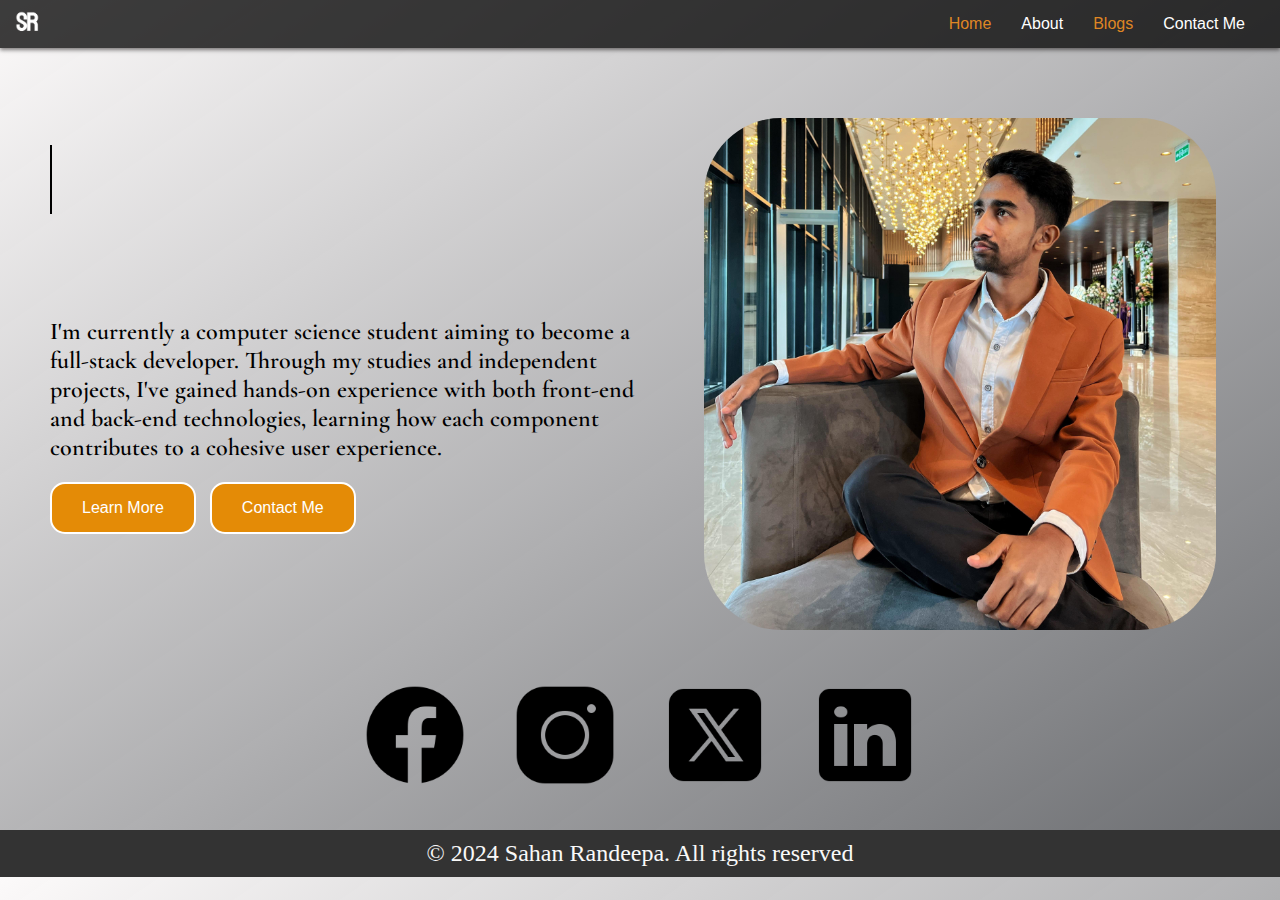
<file: index.html>
<!DOCTYPE html>
<html lang="en">
<head>
    <meta charset="UTF-8">
    <meta name="viewport" content="width=device-width, initial-scale=1.0">
    <title>Sahan Randeepa</title>
    <link rel="stylesheet" type="text/css" href="styles.css">
    <link rel="icon" href="logo.png" type="image/x-icon">
</head>
<body>
    <header>
        <!-- Logo section -->
        <div class="logo">
            <img id="logo" src="logo.png" alt="logo">
        </div>
        <!-- Navigation menu -->
        <nav>
            <a href="index.html">Home</a>
            <a href="about.html">About</a>
            <a href="blogs.html">Blogs</a>
            <a href="contact.html">Contact Me</a>
        </nav>
    </header>

    <main>
        <!-- General section containing introduction and photo -->
        <section class="genaral">
            <section class="intro">
                <h1 class="animate">
                    <span id="anime-text1">Hi There,</span><br>
                    <span id="anime-text2">I'm Sahan Randeepa</span>
                </h1>
                <p>I'm currently a computer science student aiming to become a full-stack developer. 
                    Through my studies and independent projects, I've gained hands-on experience with 
                    both front-end and back-end technologies, learning how each component contributes 
                    to a cohesive user experience. 
                </p>
                <div class="btn-container">
                    <button class="nav-btn" onclick="location.href='about.html'">Learn More</button>
                    <button class="nav-btn" onclick="location.href='contact.html'">Contact Me</button>
                </div>
            </section>
            <!-- Image section -->
            <div class="photo-container">
                <img id="s1" src="sahan.jpg" alt="sahan">
            </div>
        </section>
        <!-- Social media links section -->
        <section class="social-links">
            <a href="https://www.facebook.com/sahanrandeepa.waniganayake?mibextid=LQQJ4d" target="_blank">
                <img src="facebook.png" alt="facebook">
            </a>
                
            <a href="https://www.instagram.com/_sr47_?igsh=MTVhYnM3ZjBwN2pzaA%3D%3D&utm_source=qr" target="_blank">
                <img src="instagram.png" alt="instagram">
            </a>
            <a href="https://x.com" target="_blank">
                <img src="x.png" alt="x">
            </a>
              
            <a href="https://www.linkedin.com/in/sahan-randeepa-140b28264?utm_source=share&utm_campaign=share_via&utm_content=profile&utm_medium=ios_app" target="_blank">
                <img src="linkedin.png" alt="linkedin">
            </a> 
        </section>
    </main>
    <footer>
        <p>&copy; 2024 Sahan Randeepa. All rights reserved</p>
    </footer>
</body>
</html>
</file>
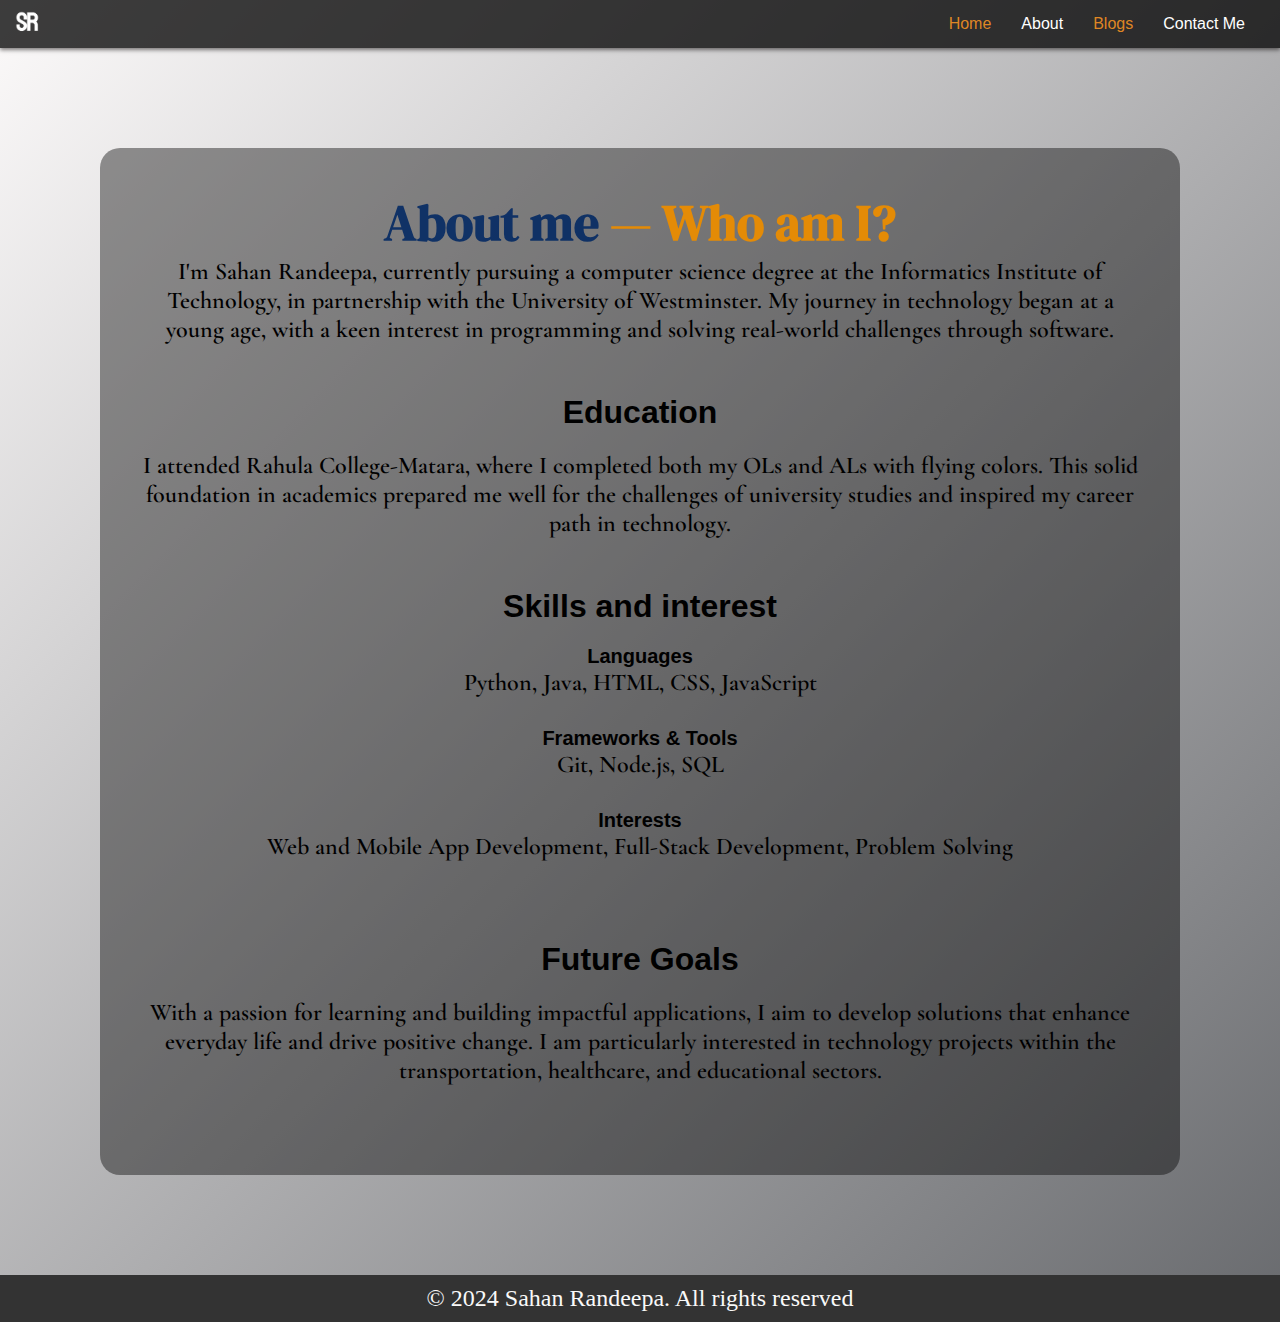
<file: about.html>
<!DOCTYPE html>
<html lang="en">
<head>
    <meta charset="UTF-8">
    <meta name="viewport" content="width=device-width, initial-scale=1.0">
    <title>About me</title>
    <link rel="stylesheet" type="text/css" href="styles.css">
    <link rel="icon" href="logo.png" type="image/x-icon">
</head>
<body >
    <header>
        <div class="logo">
            <img id="logo" src="logo.png" alt="logo">
        </div>
        <nav>
            <a href="index.html">Home</a>
            <a href="about.html">About</a>
            <a href="blogs.html">Blogs</a>
            <a href="contact.html">Contact Me</a>
        </nav>
    </header>
    <main>
        <section class="about">
            <div class="about-text">
                <h1>About me</h1>
                <p>
                    I'm Sahan Randeepa, currently pursuing a computer science degree at the Informatics Institute of Technology, 
                    in partnership with the University of Westminster. My journey in technology began at a young age, with a 
                    keen interest in programming and solving real-world challenges through software.
                </p>
            </div>
            <div class="education-text">
                <h2>Education</h2>
                <p>
                    I attended Rahula College-Matara, where I completed both my OLs and ALs with flying colors. This solid foundation in 
                    academics prepared me well for the challenges of university studies and inspired my career path in technology.
                </p>
            </div>
            <div class="skills-text">
                <h2>Skills and interest</h2>
                
                    <h3>Languages</h3> 
                    <p>Python, Java, HTML, CSS, JavaScript</p>
                    <h3>Frameworks & Tools</h3> 
                    <p>Git, Node.js, SQL</p>
                    <h3>Interests</h3>
                    <p>Web and Mobile App Development, Full-Stack Development, Problem Solving</p>
                
            </div>
            <div class="future-goals">
                <h2>Future Goals</h2>
                <p>
                    With a passion for learning and building impactful applications, I aim to develop solutions that enhance everyday life 
                    and drive positive change. I am particularly interested in technology projects within the transportation, healthcare, 
                    and educational sectors.
                </p>
            </div>
        </section>
    </main>
    <footer>
        <p>&copy; 2024 Sahan Randeepa. All rights reserved</p>
    </footer>
</body>
</html>
</file>
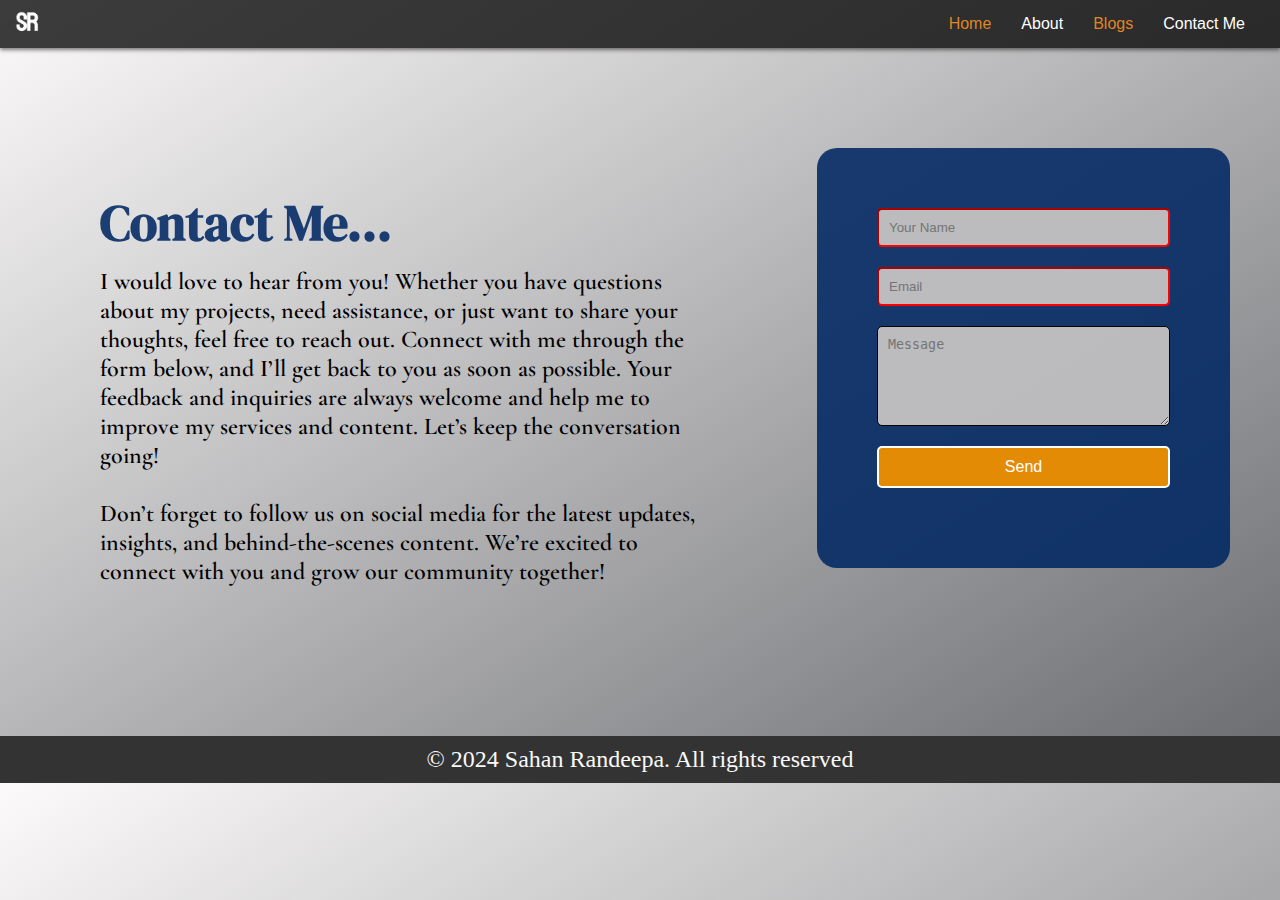
<file: contact.html>
<!DOCTYPE html>
<html lang="en">
<head>
    <meta charset="UTF-8">
    <meta name="viewport" content="width=device-width, initial-scale=1.0">
    <title>Contact Me</title>
    <link rel="stylesheet" type="text/css" href="styles.css">
    <link rel="icon" href="logo.png" type="image/x-icon">
</head>
<body>
    <header>
        <div class="logo">
            <img id="logo" src="logo.png" alt="logo">
        </div>
        <nav>
            <a href="index.html">Home</a>
            <a href="about.html">About</a>
            <a href="blogs.html">Blogs</a>
            <a href="contact.html">Contact Me</a>
        </nav>
    </header>
    <main>
        <section class="contact-container">
            <div class="contact-text">
                <!--Text section-->
                <h1>Contact Me...</h1>
                <p>
                    I would love to hear from you! Whether you have questions about my projects, need assistance, or just want to share your thoughts, feel free to reach out. 
                    Connect with me through the form below, and I’ll get back to you as soon as possible. Your feedback and inquiries are always welcome and help me to improve my services and content. 
                    Let’s keep the conversation going!
                </p>
                <p>
                    <br>
                    Don’t forget to follow us on social media for the latest updates, insights, and behind-the-scenes content. We’re excited to connect with you and grow our community together!
                </p>
            </div>
            <!--form section-->
            <div class="contact-form">
                <form action="https://formspree.io/f/xbljgerg" method="post">
                    
                    
                    <input type="text" id="name" name="name" placeholder="Your Name" required>
                    
                    <input type="email" id="email" name="email" placeholder="Email" required>
                    
                    <textarea id="message" name="message" placeholder="Message" required></textarea>

                    <button class="submit-btn" type="submit">Send</button>

                </form>
            </div>
        
        </section>
    </main>
    <footer>
        <p>&copy; 2024 Sahan Randeepa. All rights reserved</p>
    </footer>

</body>
</html>
</file>
<file: styles.css>
/* Import Fonts */
@import url('https://fonts.googleapis.com/css2?family=Cormorant+Garamond:ital,wght@0,300;0,400;0,500;0,600;0,700;1,300;1,400;1,500;1,600;1,700&display=swap');
@import url('https://fonts.googleapis.com/css2?family=DM+Serif+Display:ital@0;1&display=swap');

/* Global Styles */
*{
    box-sizing: border-box; 
        margin: 0;             
        padding: 0;
         
}

/* Header Styles */
header {
    display: flex;
    padding: 5px;
    margin: 0;
    background-color: #000000c2;
    box-shadow: 0 2px 4px rgba(5, 0, 0, 0.507);
    box-sizing: border-box;
}

/* Body Styles */
body{
    background-image: linear-gradient(to bottom right, rgb(252, 250, 250), rgba(89, 91, 95, 0.904));
    overflow-x: hidden;
}

/* Logo Styles */
#logo{
    max-width:25px ;
    margin-left: 10px;
    margin-top: 2px;    
}

/* Navigation Styles */
nav{
    margin:0;
    padding: 0;
    width: 100%;
    display: flex;
    justify-content: flex-end;
}

nav a {
    font-family: 'Gill Sans', 'Gill Sans MT', Calibri, 'Trebuchet MS', sans-serif;
    margin-right: 30px;
    text-decoration: none;
    padding: 10px 0;  
}

nav a:nth-child(odd) {
    color: #ff9822dc;
}
nav a:nth-child(even) {
    color: #ffffff;
}

/* Text Styles (General & Skills) */
p, .skills-text {
    font-family: "Cormorant Garamond", serif;
    font-weight: 600;
    font-size: x-large;
    
}

/* General Section Paragraph */
.genaral p{
    padding-left: 50px; 
}

/* Heading Styles */
h1 {
    font-family: "DM Serif Display",serif;
    font-weight: 700;
    font-size: 50px;
    padding-left:50px ;
    color:#012863e1 ;
    margin-bottom:0px ;
}


/* General Section Layout */
.genaral {
    padding-top:20px ;
    display: flex;
    justify-content: space-between;
    align-items: center;      
}

/* Intro & Photo Container Styles */
.intro {
    width:65%;     
}

.photo-container {
    padding-top: 50px;
    width:35%; 
    max-width: 100%; 
    display: flex; 
    justify-content: center;
    align-items: center;  
}

#s1 {
    width: 100%;
    max-width: 80%; 
    border-radius: 15%;   
    
}

/* Responsive Width Changes for Intro & Photo Container */
.intro, .photo-container {
   width: 100%;
}

/* Social Links Styles */
.social-links {
    padding-top: 30px  ;
    display:flex;
    justify-content: center;
    font-size: 0px;   
}

.social-links img {
    width: 150px;
    padding: 20px;
    cursor:pointer;
    transition: transform 0.3s;
}


/* Social Media Hover and Opacity Effects */
.social-links img:hover {
    transform: scale(1.3);  
}

.social-links img:not(:first-child) {
    opacity: 0.8;
}

/* Keyframe Animations for Typing Effect */
@keyframes typing {
    from{width:0;}
    to{width: 100%;}
}

@keyframes blink {
    50% {border-color: transparent ;}
}

@keyframes fadeIn{
    from {opacity: 0;}
    to{opacity: 1;}
}

@keyframes hideCursor{
    0% { border-color: black; }
    99% { border-color: black; }
    100% { border-color: transparent; }
}

/* Typing Animation Styles */
.animate span{
    white-space: nowrap;
    overflow: hidden;
    display: inline-block;
    width: 0;
    
    
}

#anime-text1 {
    animation: typing 4s steps(30, end) forwards, blink 0.7s step-end infinite, hideCursor 0s 1.4s forwards; 
    border-right: 2px solid black;

}

#anime-text2{
    opacity: 0;
    border-right: 2px solid black;
    animation:fadeIn 0s 1.4s forwards, typing 4s steps(30, end) 1.4s forwards, blink 0.7s step-end infinite, hideCursor 0s 4.2s forwards; 
    
}

/* Button Container Styles */
.btn-container{
    padding-top: 20px;
    padding-left: 50px;
    
}

/* Button Styles */
.nav-btn, .submit-btn {
    font-family:'Franklin Gothic Medium', 'Arial Narrow', Arial, sans-serif;
    font-weight: 500;
    background-color:#e48b06 ;
    color: rgb(255, 255, 255); 
    padding: 15px 30px; 
    border: 2px solid white; 
    border-radius: 15px;
    font-size: 16px; 
    cursor: pointer; 
    position: relative; 
    margin-right:10px;
    margin-bottom: 20px;     
}

.nav-btn:hover {
    background-color:rgba(23, 83, 151, 0.959);
    transform: scale(1.1);  
}

/* About Section Styles */
.about{
    background-color:rgba(0, 0, 0, 0.411) ;
    margin: 100px;
    border-radius: 20px;
    padding: 40px;
    text-align: center;
}

.about h1{
    padding: 0px;
}

.about h2{
    font-family:'Franklin Gothic Medium', 'Arial Narrow', Arial, sans-serif;
    font-size: xx-large;
    margin-bottom: 20px;
}

.skills-text>h3 {
    font-family:Verdana, Geneva, Tahoma, sans-serif;
    font-size: 20px;
    font-weight: 600;
}

.about-text {
    text-align: center;
    padding-left: 0px;
    padding-bottom: 10px;
    margin-bottom: 40px;
}

.about h1::after {
    content: " — Who am I?";
    color: #e48b06;
}

.education-text, .skills-text, .future-goals{
    padding-left: 0;
    padding-bottom: 10px;
    margin-bottom: 40px;
}

.skills-text p{
    text-align: center;
    margin-bottom: 30px;
}

/* Blog Section Styles */
.blog {
    padding: 30px;
    text-align: center;
    
}

time[datetime^="2024-10-12"] {
    color: #e48b06;
    font-weight: bold;
}

.blog h2{
    text-align: center;
    font-family:"DM Serif Display",serif ;
    font-size: 50px;
    margin-bottom: 10px;
    
}

article {
    text-align: justify;
    background-color: rgba(0, 0, 0, 0.411);
    padding: 50px;
    border-radius: 20px;
    margin-top: 50px;
    margin-bottom: 50px;
}

article h3 {
    text-align: center;
    font-size: xx-large;
    
}

article h4 {
    font-size: x-large;
    padding-top: 20px;
    
}

.blog-date {
    display: block;
    text-align: center;
    padding-bottom: 20px;
    

}

.blog-img-container {
    
    max-width: 100%; 
    display: flex; 
    justify-content: center;
    align-items: center;
    margin-bottom: 30px;
}

.blog-img {
    
    width: 100%;
    max-width: 50%; 
    border-radius: 5px; 
    
}

#charriot-path-btn, #wangedigala-btn {
    margin-top: 10px;
    font-family:'Times New Roman', Times, serif;
    font-size: larger;
    font-weight: 900;
    background-color: rgba(255, 255, 255, 0);
    border: 0px;
    cursor: pointer;
}

.blog-img:hover{
    box-shadow: 2px 2px 5px 5px rgba(0, 0, 0, 0.829);
}

/* Contact Section Styles */
.contact-container{
    padding: 50px;
}

.contact-container h1 {
    padding: 0px;
    padding-bottom: 10px;
}

.contact-container{
    
    display: flex;
    flex-direction: row;
    gap: 0px;
    align-items: flex-start;
    margin-bottom: 50px;
    
}

/* Contact Text Section */
.contact-text {
    padding: 50px;
    padding-right: 100px;
    margin-top: 40px;
    flex: 1 ;  
}

/* Contact Form Section */
.contact-form  {
  
   flex: 1;
   padding: 60px;
   background-color: #012863e1;
   border-radius: 20px;
   max-width: 35%;
   min-width: 400px;
   max-height: 500px;
   margin-top: 50px;
   
} 

.contact-form form{
    display: flex;
    flex-direction: column;
    
}

.contact-form input + textarea {
    border: 1px solid #000000;
    
}


.contact-form input, .contact-form textarea, .contact-form button{
    width: 100%;
    padding: 10px;
    margin-bottom: 20px;
    border-radius: 5px;
    box-sizing: border-box;

}

.contact-form textarea{
    min-height: 100px;
}

input[type="text"], input[type="email"]{
    background-color:#c4c2c1f3;
}

input:valid {
    border-color: green;
}
input:invalid {
    border-color: red;
}

.contact-form input + textarea {
    background-color:#c4c2c1f3;
}

.submit-btn:hover{
    
    transform: scale(1.05);
}

/* Footer Styles */
footer {
    background-color: #333; 
    color: white; 
    text-align: center; 
    padding: 10px 0; 
    margin: 0;
    margin-top: 20px; 
    
}

footer p {
    font-family: 'Times New Roman', Times, serif;
    font-weight: 300;
    color: #f9f9f9; 
    text-align: center;
    text-decoration: none; 
    margin: 0 10px; 
}

/* Media Queries for Responsive Design */
@media (max-width:960px){
    .contact-container{
        flex-direction: column;
        padding: 0px;
        margin: 0px;
        text-align: center;
    }

    .contact-container h1 {
        padding-bottom: 10px;
    }
    .contact-text{
        margin: 30px;
        padding: 0;
    }
    .contact-form  {
        
        padding: 60px;
        width: 80%;
        max-width: none;
        min-width: none;
        max-height: none;
        margin: 50px;
    } 
    
}

@media (max-width:768px){
    .genaral {
        flex-direction: column;
        align-items: center;
    }

    header {
        padding: 0px;  
    }
    .genaral p{
        padding-left: 30px;
        padding-right: 30px; 
        margin-bottom: 30px;
    }
    nav a {
        margin-right: 10px;
        font-size: small;  
    }
    .photo-container{
        padding-top: 0px;
    }
    
    .social-links{
        gap:10px;
    }
    
    .social-links img {
        width: 70px;
        padding: 0px;  
    }
    
    p{  
        font-size: small;
        text-align: justify;
    }

    h1{ 
        font-size: 25px;
        padding: 0px;
        text-align: center;
    }
    
    .about{
        margin: 20px;
        padding: 20px;
        
    }
    
    .about h2, .blog h2{
        font-size: 20px;
    }

    
    .about h3, article h3 {
        font-size: 17px;
    }

    .blog{
        padding: 20px;
    }

    article {
        text-align: justify;
        background-color: rgba(0, 0, 0, 0.411);
        padding: 20px;
        border-radius: 20px;
        margin-top: 50px;
        margin-bottom: 50px;
    }
    
    #charriot-path-btn, #wangedigala-btn {
        margin-top: 5px;
        font-size: smaller;
    }
    
    .contact-text{
        padding: 0;
        margin: 0;
        margin-bottom: 30px;
    }
    
    .contact-container{
        padding: 0;
        margin: 30px;
    }
    .contact-form  {
        
        padding: 30px;
        width: 100%;
        min-width: 200px;
        margin: 0px;
    } 


}
</file>
